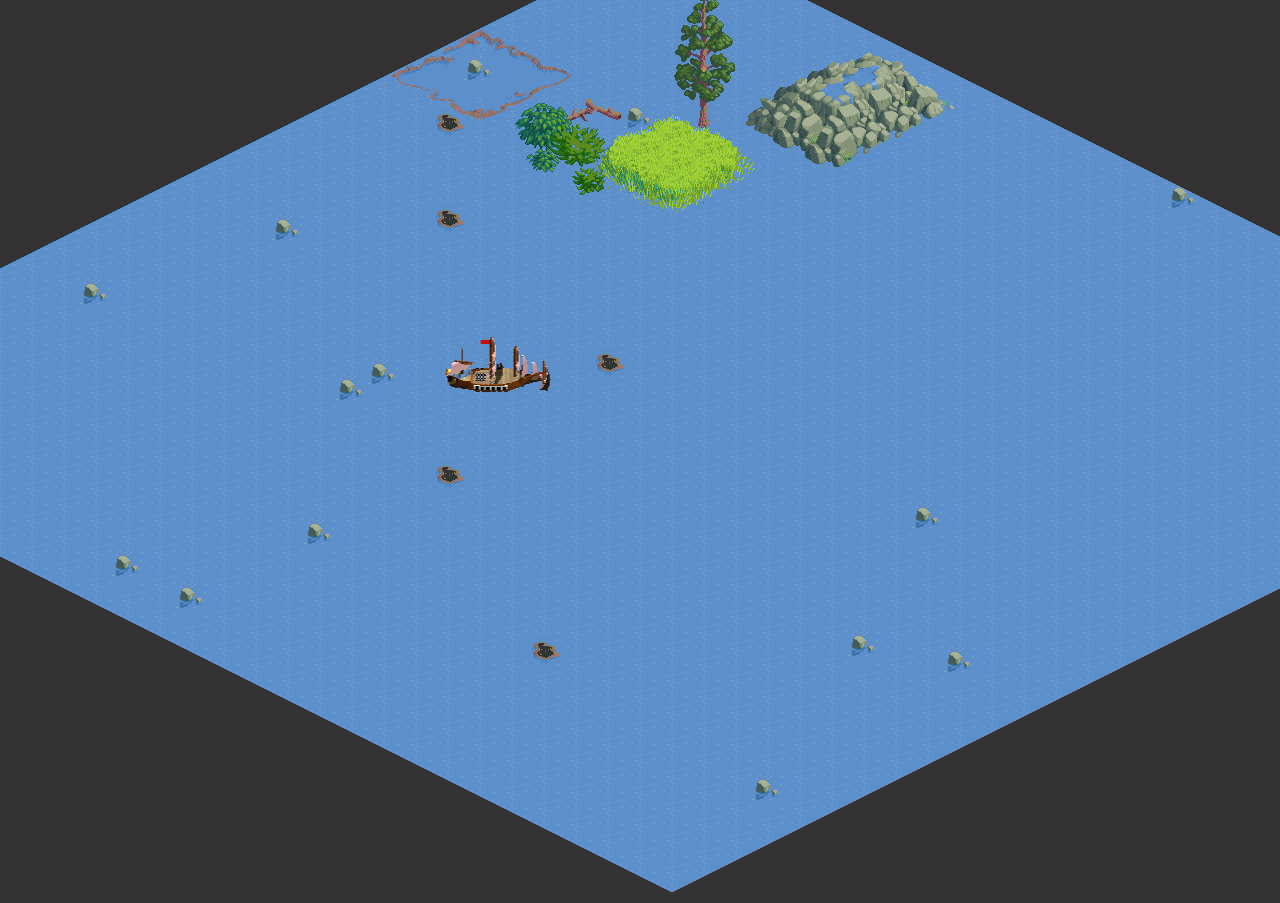
<file: animations/shipping.html>
<!DOCTYPE html>
<html>
<head>
	<title>EaselJS: Simple SpriteSheet Example</title>

	<link href="assets/demoStyles.css" rel="stylesheet" type="text/css" />

	<!-- Note: All core EaselJS classes are listed here: -->
	<script type="text/javascript" src="createjs/events/Event.js"></script>
	<script type="text/javascript" src="createjs/events/EventDispatcher.js"></script>
	<script type="text/javascript" src="createjs/utils/IndexOf.js"></script>
	<script type="text/javascript" src="easeljs/utils/UID.js"></script>
	<script type="text/javascript" src="easeljs/utils/Ticker.js"></script>
	<script type="text/javascript" src="easeljs/geom/Matrix2D.js"></script>
	<script type="text/javascript" src="easeljs/geom/Point.js"></script>
	<script type="text/javascript" src="easeljs/geom/Rectangle.js"></script>
	<script type="text/javascript" src="easeljs/display/Shadow.js"></script>
	<script type="text/javascript" src="easeljs/display/SpriteSheet.js"></script>
	<script type="text/javascript" src="easeljs/display/Graphics.js"></script>
	<script type="text/javascript" src="easeljs/display/DisplayObject.js"></script>
	<script type="text/javascript" src="easeljs/display/Container.js"></script>
	<script type="text/javascript" src="easeljs/display/Stage.js"></script>
	<script type="text/javascript" src="easeljs/display/Bitmap.js"></script>
	<script type="text/javascript" src="easeljs/display/Sprite.js"></script>
	<script type="text/javascript" src="easeljs/display/BitmapAnimation.js"></script>
	<script type="text/javascript" src="easeljs/display/BitmapText.js"></script>
	<script type="text/javascript" src="easeljs/display/Shape.js"></script>
	<script type="text/javascript" src="easeljs/display/Text.js"></script>
	<script type="text/javascript" src="easeljs/display/DOMElement.js"></script>
	<script type="text/javascript" src="easeljs/events/MouseEvent.js"></script>
	<script type="text/javascript" src="easeljs/filters/Filter.js"></script>
	<script type="text/javascript" src="easeljs/ui/ButtonHelper.js"></script>
	<script type="text/javascript" src="easeljs/ui/Touch.js"></script>
	<script type="text/javascript" src="easeljs/utils/SpriteSheetUtils.js"></script>
	<script type="text/javascript" src="easeljs/utils/SpriteSheetBuilder.js"></script>
	<script type="text/javascript" src="ship.js"></script>
	<!-- We also provide hosted minified versions of all CreateJS libraries.
	  http://code.createjs.com -->

	<script type="text/javascript">
	
	var KEYCODE_ENTER = 13;		//usefull keycode
	var KEYCODE_SPACE = 32;		//usefull keycode
	var KEYCODE_UP = 38;		//usefull keycode
	var KEYCODE_LEFT = 37;		//usefull keycode
	var KEYCODE_RIGHT = 39;		//usefull keycode
	var KEYCODE_W = 87;			//usefull keycode
	var KEYCODE_A = 65;			//usefull keycode
	var KEYCODE_D = 68;			//usefull keycode

	var shootHeld;			//is the user holding a shoot command
	var lfHeld;				//is the user holding a turn left command
	var rtHeld;				//is the user holding a turn right command
	var fwdHeld;			//is the user holding a forward command
	
	
	// Globals
	var pirateShip, 
    	stage;
    
	function init() {

		// create a new stage and point it at our canvas:
		var canvas = document.getElementById("testCanvas");
		canvas.width = window.innerWidth;
		canvas.height = window.innerHeight;
		stage = new createjs.Stage(canvas);
		
			
		// json map data at the end of this file for ease of understanding (created on Tiled map editor)
		mapData = mapDataJson; // could get from JSON instead when on live.
		var mapSize = 1000;
		for (var i = 0; i < mapSize; i++) {
			mapData.layers[0].data.push(85);
			if (Math.random() > 0.98) {
				mapData.layers[0].data.push(101);
			} else if (Math.random() < 0.01) {
				mapData.layers[0].data.push(103);
			}
		}
		// create EaselJS image for tileset
		tileset = new Image();
		// getting imagefile from first tileset
		tileset.src = mapData.tilesets[0].image;
		// callback for loading layers after tileset is loaded
		tileset.onLoad = initLayers();
		// Define a spritesheet.
		var shipAnimations = new createjs.SpriteSheet({
			"animations": 
				{
					"spinClock": {
						frames: [ 0, 1, 2, 3, 4, 5, 6, 7, 8, 9, 10, 11, 12, 13, 14, 15, 16, 17, 18, 19, 20, 21, 22, 23, 24, 25, 26, 27, 28, 29, 30, 31 ]
					},
					"spinAntiClock": {
						frames: [ 31, 30, 29, 28, 27, 26, 25, 24, 23, 22, 21, 20, 19, 18, 17, 16, 15, 14, 13, 12, 11, 10, 9, 8, 7, 6, 5, 4, 3, 2, 1, 0 ]
					}
				},
			"images": ["assets/ship.png"],
			"frames":
				{
					"height": 128,
					"width":128,
					"regX": 0,
					"regY": 0,
					"count": 32
				}
		});
		
		// Add the ship as a sprite animation
		var spriteShip = new createjs.Sprite(shipAnimations, 0); // don't start any animations
		spriteShip.x = window.innerWidth / 3;
		spriteShip.y = window.innerHeight / 3;
		
		// Add sprites to global ship option
		pirateShip = new Ship();
		pirateShip.sprites = spriteShip;

		// Add ship to stage, and add it as a listener to Ticker to get updates each frame.
		stage.addChild(spriteShip);
		createjs.Ticker.setFPS(20);
		// Update stage every tick
		createjs.Ticker.addEventListener("tick", stage);
		
		// Add ticker
		createjs.Ticker.addEventListener("tick", tick);

	}
	
	function tick() {
		pirateShip.moveForward();
		
		if (lfHeld) {
			pirateShip.turnLeft();
		
		} else if (rtHeld) {
			pirateShip.turnRight();
		} else {
			pirateShip.sprites.stop();
		}
		
		if (fwdHeld) {
			pirateShip.accelerate();
		}
	}
	
		// Bind keys
	document.onkeydown = handleKeyDown;
	document.onkeyup = handleKeyUp;
	
	// Add WASD key listeners
	function handleKeyDown(e) {
		//cross browser issues exist
		if(!e){ var e = window.event; }
		switch(e.keyCode) {
			case KEYCODE_A:
			case KEYCODE_LEFT:	lfHeld = true; return false;
			case KEYCODE_D:
			case KEYCODE_RIGHT: rtHeld = true; return false;
			case KEYCODE_W:
			case KEYCODE_UP:	fwdHeld = true; return false;
			case KEYCODE_ENTER:	 if(canvas.onclick == handleClick){ handleClick(); }return false;
		}
	}

	function handleKeyUp(e) {
		//cross browser issues exist
		if(!e){ var e = window.event; }
		switch(e.keyCode) {
			case KEYCODE_A:
			case KEYCODE_LEFT:	lfHeld = false; break;
			case KEYCODE_D:
			case KEYCODE_RIGHT: rtHeld = false; break;
			case KEYCODE_W:
			case KEYCODE_UP:	fwdHeld = false; break;
		}
	}
	

// loading layers
function initLayers() {
	// compose EaselJS tileset from image (fixed 64x64 now, but can be parametized)
	var w = mapData.tilesets[0].tilewidth;
	var h = mapData.tilesets[0].tileheight;
	var imageData = {
		images : [ tileset ],
		frames : {
			width : w,
			height : h
		}
	};
	// create spritesheet
	var tilesetSheet = new createjs.SpriteSheet(imageData);
	
	// loading each layer at a time
	for (var idx = 0; idx < mapData.layers.length; idx++) {
		var layerData = mapData.layers[idx];
		if (layerData.type == 'tilelayer')
			initLayer(layerData, tilesetSheet, mapData.tilewidth, mapData.tileheight);
	}
	// stage updates (not really used here)
	createjs.Ticker.setFPS(20);
	createjs.Ticker.addEventListener(stage);
}

// layer initialization
function initLayer(layerData, tilesetSheet, tilewidth, tileheight) {
	for ( var y = 0; y < layerData.height; y++) {
		for ( var x = 0; x < layerData.width; x++) {
			// create a new Bitmap for each cell
			var cellBitmap = new createjs.BitmapAnimation(tilesetSheet);
			// layer data has single dimension array
			var idx = x + y * layerData.width;
			// tilemap data uses 1 as first value, EaselJS uses 0 (sub 1 to load correct tile)
			cellBitmap.gotoAndStop(layerData.data[idx] - 1);
			// isometrix tile positioning based on X Y order from Tiled
			cellBitmap.x = (window.innerWidth / 2) + x * tilewidth/2 - y * tilewidth/2;
			cellBitmap.y = -100 + (y * tileheight/2 + x * tileheight/2);
			// add bitmap to stage
			stage.addChild(cellBitmap);
		}
	}
}

// Map data created on Tiled map editor (mapeditor.org). Use export for JSON format
var mapDataJson = { "height":1,
 "layers":[
        {
         "data":[85], // insert extra items into this rather than writing a huge array here
         "height":30,
         "name":"ground00",
         "opacity":1,
         "type":"tilelayer",
         "visible":true,
         "width":30,
         "x":0,
         "y":0
        }, 
        {
         "data":[0, 0, 0, 0, 0, 0, 0, 0, 0, 0, 0, 0, 131, 0, 0, 0, 0, 60, 59, 71, 0, 0, 
         0, 0, 0, 0, 0, 58, 64, 53, 0, 0, 0, 0, 141, 0, 0, 58, 61, 53, 0, 0, 0, 0, 0, 0, 
         0, 54, 52, 52, 0, 0, 0, 0, 0, 0, 151, 0, 0, 0, 90, 89, 87, 0, 126, 0, 119, 118, 
         116, 0, 88, 101, 83, 0, 125, 0, 117, 115, 113, 0, 84, 82, 81, 0, 130, 122, 114, 
         112, 111, 0, 0, 0, 0, 0, 0, 128, 121, 0, 0, 0],
         "height":10,
         "name":"ground01",
         "opacity":1,
         "type":"tilelayer",
         "visible":true,
         "width":10,
         "x":0,
         "y":0
        }],
 "orientation":"isometric",
 "properties":
    {

    },
 "tileheight":32,
 "tilesets":[
        {
         "firstgid":1,
         "image":"assets/forest.png",
         "imageheight":1024,
         "imagewidth":640,
         "margin":0,
         "name":"forest",
         "properties":
            {

            },
         "spacing":0,
         "tileheight":64,
         "tilewidth":64
        }],
 "tilewidth":64,
 "version":1,
 "width":10
};



	</script>
</head>
<body onload="init();">

	<div class="canvasHolder">
		<canvas id="testCanvas" width="960" height="400"></canvas>
	</div>
</body>
</html>
</file>
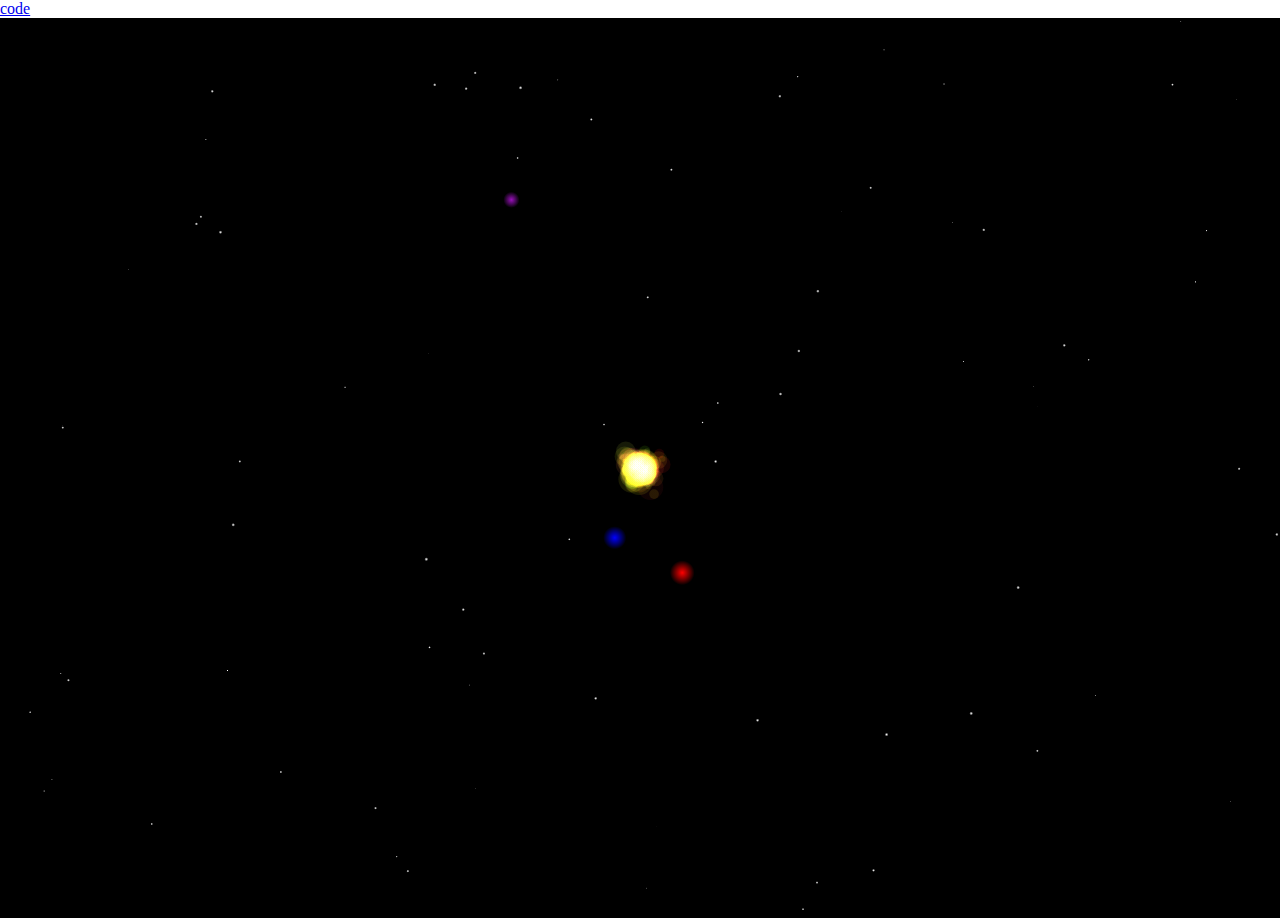
<file: partials/js1k.html>
<!DOCTYPE html>
<!-- saved from url=(0045)http://js1k.com/2014-dragons/shim-normal.html -->
<html><head><meta http-equiv="Content-Tyd" content="text/html; charset=UTF-8">
		<title>JS1k, [COMPO] demo submission [ID]</title>
		<meta charset="utf-8">
    <style>
      html, body { margin: 0; padding: 0; borer: 0; }
      #c { display: block; } /* kill scrollbars from hell */
    </style>
	</head>
	<body>
		<a href="/will/code.html">code</a>
		<canvas id="c" width="1302" height="739" style="width: 1302px; height: 739px;"></canvas>
		<script>
			var a = document.getElementsByTagName('canvas')[0];
			var b = document.body;
			  var d = function(e){ return function(){ e.parentNode.removeChild(e); }; }(a);
			  // unprefix some popular vendor prefixed things (but stick to their original name)
			  var AudioContext =
			    window.AudioContext ||
			    window.webkitAudioContext;
			  var requestAnimationFrame =
			    window.requestAnimationFrame ||
			    window.mozRequestAnimationFrame ||
			    window.webkitRequestAnimationFrame ||
			    window.msRequestAnimationFrame ||
			    function(f){ setTimeout(f, 1000/30); };
			  // stretch canvas to screen size (once, wont onresize!)
			  a.style.width = (a.width = innerWidth) + 'px';
			  a.style.height = (a.height = innerHeight) + 'px';
			
			  var c = a.getContext('2d');
		</script>
		<script>
		
			document.onclick =function(e) {
				ps.push(new p(e.clientX, e.clientY,10,10,2,2, r(20), "rgba(" + R(r(1000)) +"," + R(r(500)) + "," + R(r(100)) + ", 0.1)"));
			};
			// start of submission //
			q = a.width/2,
				w = a.height/2,
				m = Math,
			B = '#000';
			
			function P(x, y, r, l, l2) {
			gd = c.createRadialGradient(x,y,0,x,y,r),
				l2 = l2 ? l2 : B;
				gd.addColorStop(0, l);
				gd.addColorStop(1, l2);
				c.beginPath();
			    c.arc(x, y, r, 0, 2 * m.PI);
			    D(gd);
			}
			
			function D(f) {
				c.fillStyle = f;
				c.fill();
			}

			function p(x, y, vx, vy, ax, ay, r, l) {
				return {
					x : x,
					y: y,
					vx : vx,
					vy: vy,
					ax : ax,
					ay : ay,
					r : r,
					l : l
				}
			}
			y = '#fd1';
			ps = [new p(q, w, 0, 0, 0, 0, 20, y),
				new p(q + 100, w - 100, 6, 6, 1.5, 1.5, 10, 'red'),
				new p(q + 50, w - 50, 5, 5, 1.5, 1.5, 10, 'blue'),
				new p(q + 200, w - 200, -10, -10, 1.2, 1.2, 20, '#91b')],
				ss = [],
				pts = [];
				
			function r(t) {
				return (m.random() * t);
			}
			
			
			for (k=0; k < 100; k++){
				ss[k] = {x: r(2*q), y: r(2*w), s: r(2)};
				pts[k] = new pl();
			}
			
			setInterval(function() {
				c.clearRect(0,0,q*2, w*2);
				c.rect(0,0,q*2,w*2);
				D(B);
				
				for (i = 0; i < ps.length; i++) {
					
					aX = (ps[i].x > q) ? -ps[i].ax/2 : ps[i].ax/2;
					aY = (ps[i].y > w) ? -ps[i].ay/2 : ps[i].ay/2;
					ps[i].vx += aX;
					ps[i].vy += aY;
					ps[i].x += ps[i].vx;
					ps[i].y += ps[i].vy;
					P(ps[i].x, ps[i].y, ps[i].r + ps[i].r * (ps[i].y - w)/w, ps[i].l);
					
				}
				for (j = 0; j < 100; j++) {
					P(ss[j].x, ss[j].y, r(2), '#fff');
					c.globalCompositeOperation = 'lighter';
					var p = pts[j];
					P(p.x, p.y, p.r, p.c, p.c);
	
					p.r--;
					p.x += p.vx;
					p.y += p.vy;
			
					if ( p.r < 0){
						pts[j] = new pl();
					}
				}
			}, 30);
			
			function pl()
			{
				var d = new p(q, w, -2.5+r(5), -2+r(5), 0, 0, 10+r(10));
				d.c = "rgba(" + R(r(700)) +"," + R(r(300)) + "," + R(r(100)) + ", 0.1)";
				return d;
			}
		
			function R(d) {
				return m.round(d);
			}
					// end of submission //
		</script>

</body></html>
</file>
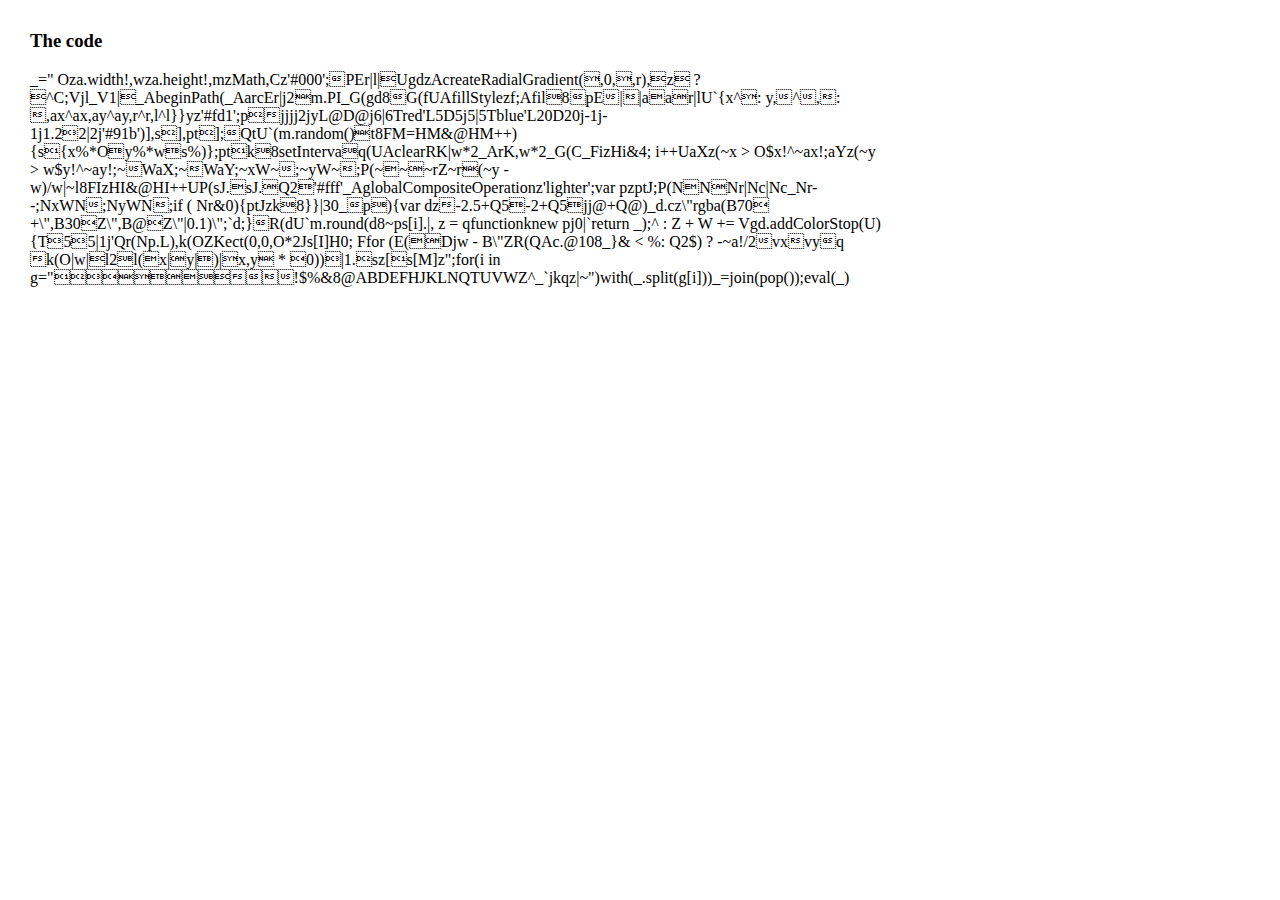
<file: partials/planets-code.html>
<!DOCTYPE html>
<!-- saved from url=(0045)http://js1k.com/2014-dragons/shim-normal.html -->
<html><head><meta http-equiv="Content-Tyd" content="text/html; charset=UTF-8">
		<title>JS1k, [COMPO] demo submission [ID]</title>
		<meta charset="utf-8">
    <style>
      html, body { margin: 0; padding: 0; borer: 0; }
      #c { display: block; } /* kill scrollbars from hell */
    </style>
	</head>
	<body style="margin: 30px;">
<h3>The code</h3>
<p style="width: 70%;">_="			Oza.width!,wza.height!,mzMath,Cz'#000';PEr|l|UgdzAcreateRadialGradient(,0,,r),z ? ^C;Vjl_V1|_AbeginPath(_AarcEr|j2m.PI_G(gd8G(fUAfillStylezf;Afil8pE||aar|lU`{x^: y,^,: ,ax^ax,ay^ay,r^r,l^l}}yz'#fd1';pjjjj2jyL@D@j6|6Tred'L5D5j5|5Tblue'L20D20j-1j-1j1.22|2j'#91b')],s],pt];QtU`(m.random()t8FM=HM&@HM++){s{x%*Oy%*ws%)};ptk8setIntervaq(UAclearRK|w*2_ArK,w*2_G(C_FizHi&4; i++UaXz(~x > O$x!^~ax!;aYz(~y > w$y!^~ay!;~WaX;~WaY;~xW~;~yW~;P(~~~rZ~r(~y - w)/w|~l8FIzHI&@HI++UP(sJ.sJ.Q2'#fff'_AglobalCompositeOperationz'lighter';var pzptJ;P(NNNr|Nc|Nc_Nr--;NxWN;NyWN;if ( Nr&0){ptJzk8}}|30_p){var dz-2.5+Q5-2+Q5jj@+Q@)_d.cz\"rgba(B70 +\",B30Z\",B@Z\"|0.1)\";`d;}R(dU`m.round(d8~ps[i].|, z = qfunctionknew pj0|`return _);^ : Z + W += Vgd.addColorStop(U) {T55|1j'Qr(Np.L),k(OZKect(0,0,O*2Js[I]H0; Ffor (E(Djw - B\"ZR(QAc.@108_}& < %: Q2$) ? -~a!/2vxvyq k(O|w|l2l(x|y|)|x,y * 0))|1.sz[s[M]z";for(i in g="!$%&8@ABDEFHJKLNQTUVWZ^_`jkqz|~")with(_.split(g[i]))_=join(pop());eval(_)

</p>

</body></html>
</file>
<file: animations/assets/demoStyles.css>
/*Stylesheet*/

BODY, HTML {
	margin: 			0;
	padding: 			0;
	font-family: 		Arial, Verdana, sans-serif;
	font-size: 			12px;
	font-weight:		normal;
	color: 				#ccc;
	background-color:	#333;
}

BODY {}


p {
	margin:	10px 0;
}

a:link, a:visited {
	color:			#e7841d;
	font-weight:	bold;
}
a:hover {
}

#header {
	padding:			20px;
	background-color:	#222;
}
	#header h1 {
		font-weight:	normal;
		font-size:		24px;
		margin:			0;
		padding:		0;
	}

	#header p {
		margin:		0;
		padding:	0;

		font-size:	14px;
		color:		#777;
	}

	#header:after{
		content:	"";
		position:	absolute;
	}
	
	#header code {
		font-weight: bold;
		color: #999;
	}


.content {
	width:		980px;
	height:		420px;
	padding:	10px;

	position:		absolute;
	top:			50%;
	left:			50%;
	margin-top:		-210px;
	margin-left:	-490px;

	color:			#777;

	border:				1px solid #555;
	background-color:	#ccc;
}

#loader {
	display: none;
}
.loader {
	width: 100%;
	height: 50px;
	position: absolute;
	text-align:center;
	margin-top: 250px;
	background: url('loader.gif') no-repeat;
	background-position: 50% 50%;
	display: block !important;
}

#error {
	display:none;
	width: 960px;
	text-align: left;
	padding: 10px;
}
</file>
